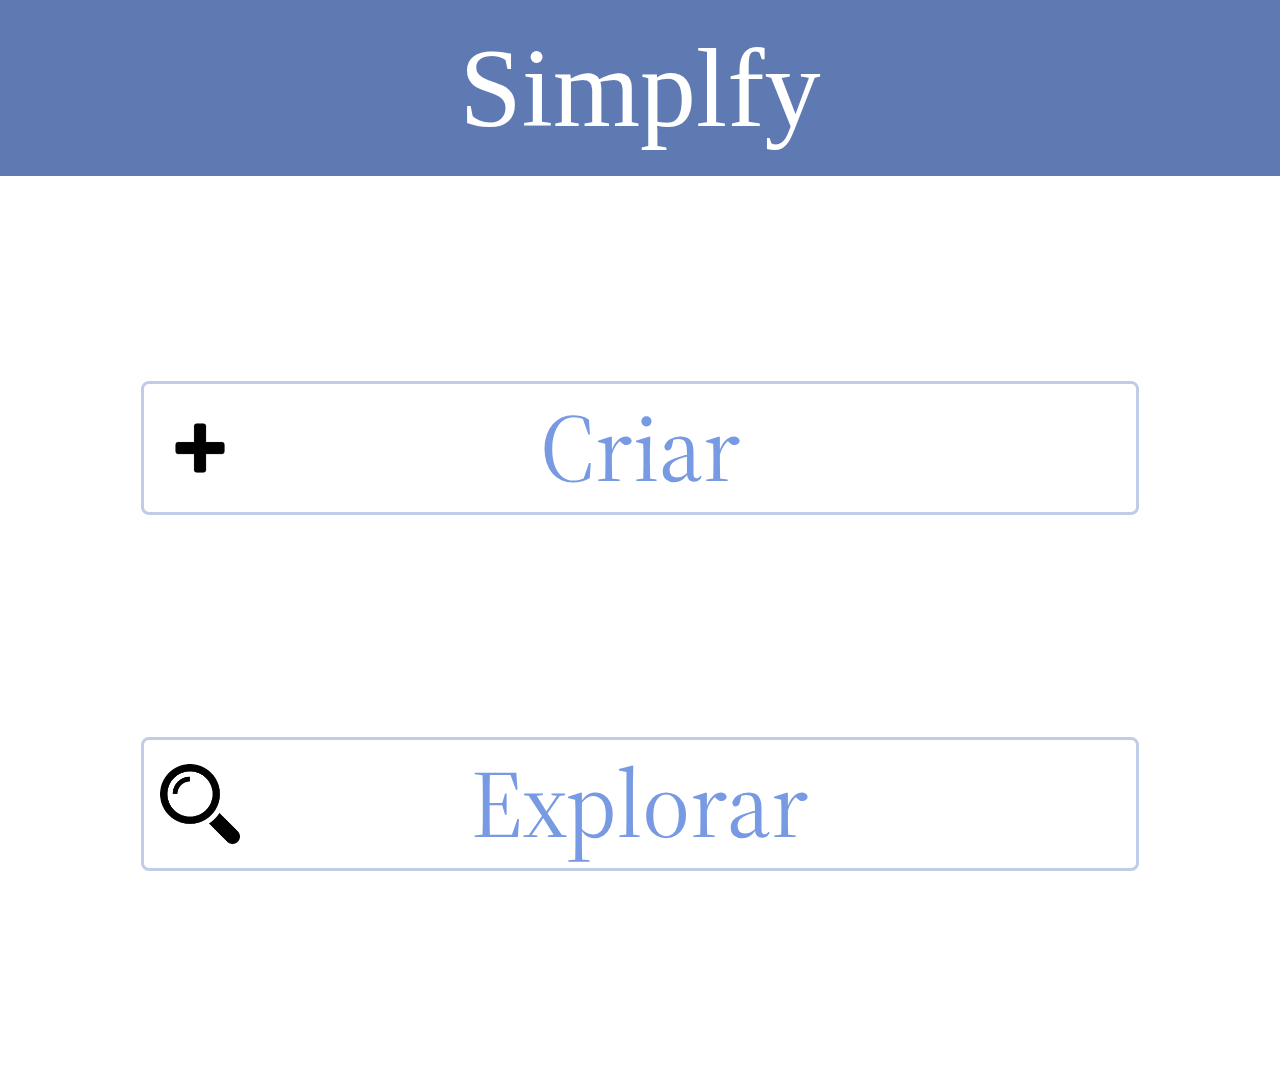
<file: index.html>
<!DOCTYPE html>
<html lang="pt-BR">
    <head>
        <title>Nome do App</title>
        <meta charset="UTF-8">
        <meta name="viewport" content="width=device-width, initial-scale=1.0">
        <link href="css/Reset.css" rel="stylesheet">
        <link href="css/style_index.css" rel="stylesheet">
        <script src="js/script_index.js"></script>
        <link rel="preconnect" href="https://fonts.googleapis.com">
        <link rel="preconnect" href="https://fonts.gstatic.com" crossorigin>
        <link href="https://fonts.googleapis.com/css2?family=Source+Serif+Pro:ital,wght@0,200;0,300;0,400;0,600;0,700;0,900;1,200;1,300;1,400;1,600;1,700;1,900&display=swap" rel="stylesheet">
    </head>
    <body>
        <header>
            <h1>
                Simplfy
            </h1>
        </header>
        <main>
            <div>
                <ul>
                    <li>
                        <a href='criar.html'>
                            <img src='Imagens/Mais.png' alt = 'Mais' width=10 height = 10> 
                            Criar
                        </a>
                    </li>
                    <li><a class="bloco" href="#"><img src='Imagens/Lupa.png' alt = 'Lupa' width=10 height = 10> Explorar </a></li>
                </ul>
            </div>
            <h2>
            </h2>
        </main>
    </body>
    
</html>
</file>
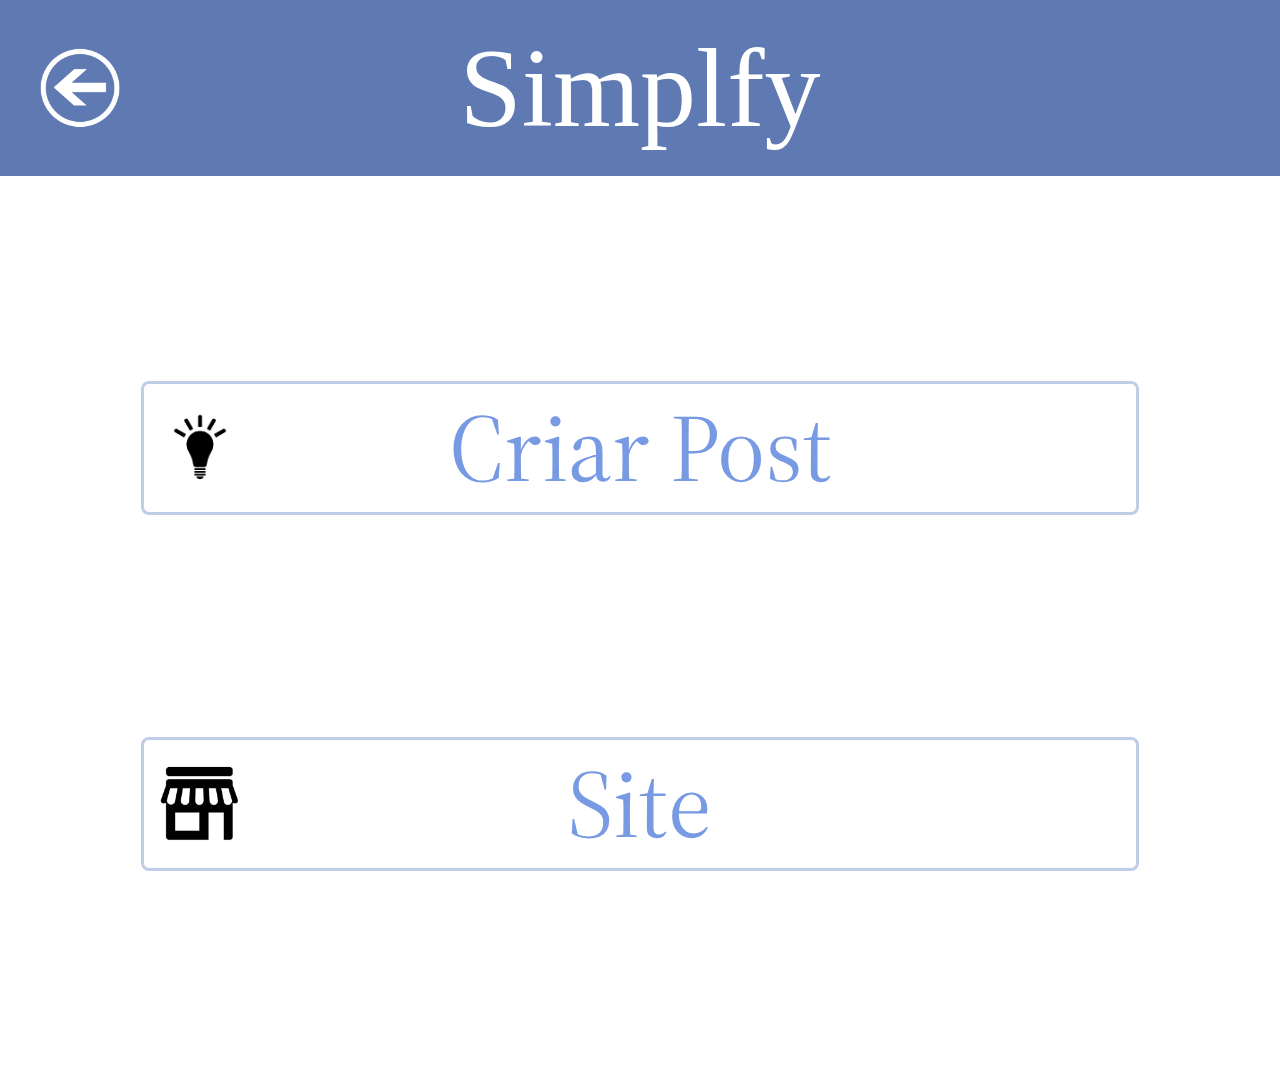
<file: criar.html>
<!DOCTYPE html>
<html lang='pt-BR'>
    <head>
        <title>Criar</title>
        <meta charset="UTF-8">
        <meta name="viewport" content="width=device-width, initial-scale=1.0">
        <link href="css/Reset.css" rel="stylesheet">
        <link href="css/style_index.css" rel="stylesheet">
        <link rel="preconnect" href="https://fonts.googleapis.com">
        <link rel="preconnect" href="https://fonts.gstatic.com" crossorigin>
        <link href="https://fonts.googleapis.com/css2?family=Source+Serif+Pro:ital,wght@0,200;0,300;0,400;0,600;0,700;0,900;1,200;1,300;1,400;1,600;1,700;1,900&display=swap" rel="stylesheet">
        
    </head>
    <body>
        <header>
            <a class="voltar" href="index.html"> <img src="Imagens/Voltar.png" alt="Voltar" width=5 height = 5></a>
            <h1>
                Simplfy
            </h1>
        </header>
        <main>
            <div>
                <ul>
                    <li>
                        <a href='criar_post.html'>
                            <img src='Imagens/Lampada.png' alt = 'Lampada' width=10 height = 10>
                            <p> Criar Post</p></a></li>
                    <li><a href="loja.html">
                        <img src='Imagens/Loja.png' alt = 'Loja' width=10 height = 10>
                        <p> Site </p></a></li>
                </ul>
            </div>
        </main>
    </body>
</html>
</file>
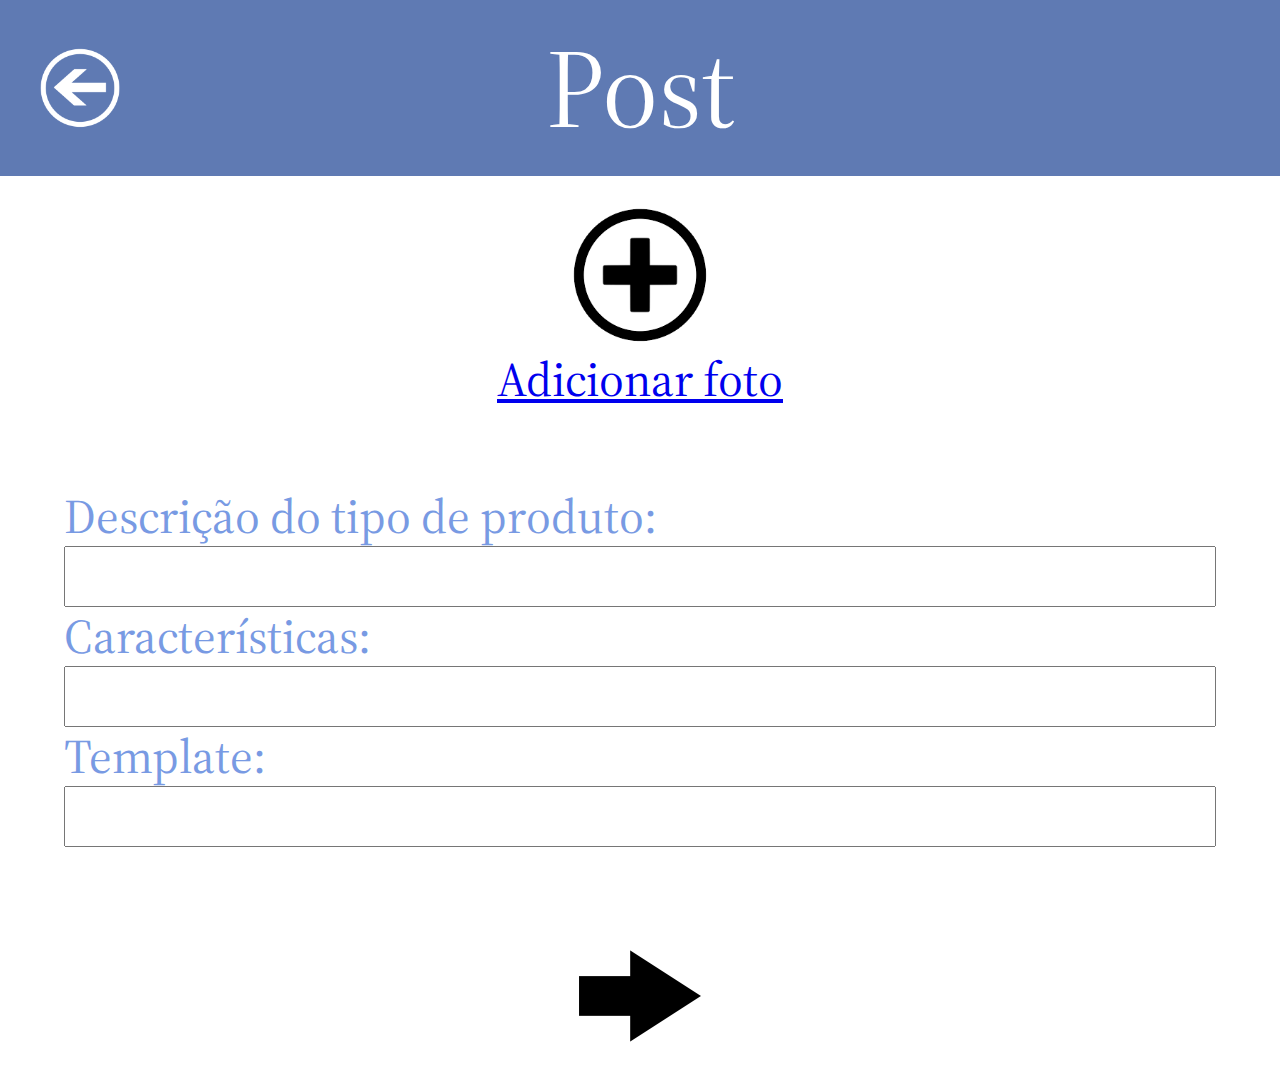
<file: criar_post.html>
<!DOCTYPE html>
<html lang='pt-BR'>
    <head>
        <title>Criar_post</title>
        <meta charset="UTF-8">
        <meta name="viewport" content="width=device-width, initial-scale=1.0">
        <link href="css/Reset.css" rel="stylesheet">
        <link href="css/style_post.css" rel="stylesheet">
        <script src="js/script_index.js"></script>
        <link rel="preconnect" href="https://fonts.googleapis.com">
        <link rel="preconnect" href="https://fonts.gstatic.com" crossorigin>
        <link href="https://fonts.googleapis.com/css2?family=Source+Serif+Pro:ital,wght@0,200;0,300;0,400;0,600;0,700;0,900;1,200;1,300;1,400;1,600;1,700;1,900&display=swap" rel="stylesheet">
    </head>
    <body>
        <header>
            <a class="voltar" href="criar.html"> <img class="imagem" src="Imagens/Voltar.png" alt="Voltar" ></a>
            <h1>
                Post
            </h1>
        </header>
        <main>
            <h2><a class="bloco" href='#'><img src="Imagens/Adicionar.png" alt = 'Adicionar foto' width="250" height="250">Adicionar foto</a></h2>

            <ul>
                <li>
                    <span>Descrição do tipo de produto:</span>
                    <input type="text">
                    <span> Características: </span>
                    <input type="text">
                    <span>Template:</span>
                    <input type="text">
                </li>
            </ul>
    
            <h3><a href='post_final.html'><img src="Imagens/Seta.png" alt = 'Proxima página' width="50" height="50"> </a></h3>
        </main>
    </body>
</html>
</file>
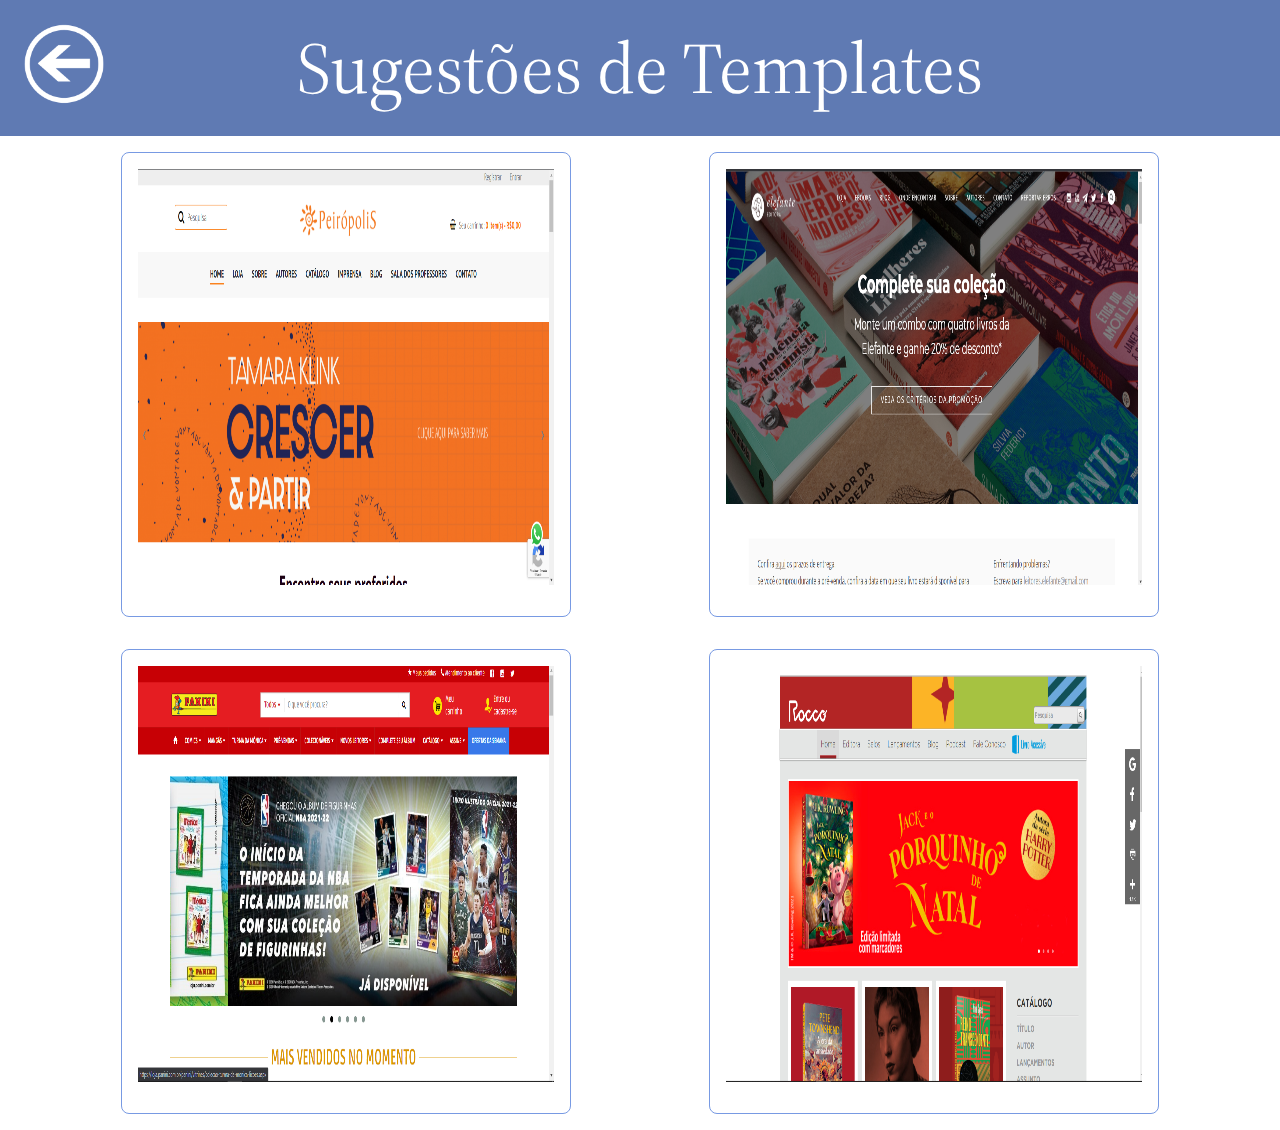
<file: livros.html>
<!DOCTYPE html>
<html lang='pt-BR'>
    <head>
        <title>Exemplos Livros</title>
        <meta charset="UTF-8">
        <meta name="viewport" content="width=device-width, initial-scale=1.0">
        <link href="css/Reset.css" rel="stylesheet">
        <link href="css/style_template.css" rel="stylesheet">
        <script src="js/script_template.js"></script>
        <link rel="preconnect" href="https://fonts.googleapis.com">
        <link rel="preconnect" href="https://fonts.gstatic.com" crossorigin>
        <link href="https://fonts.googleapis.com/css2?family=Source+Serif+Pro:ital,wght@0,200;0,300;0,400;0,600;0,700;0,900;1,200;1,300;1,400;1,600;1,700;1,900&display=swap" rel="stylesheet">
    </head>
    <body>
        <header>
            <a class="voltar" href="pagina_site.html"> <img class="imagem" src="Imagens/Voltar.png" alt="Voltar" ></a>
            <h1>
                Sugestões de Templates
            </h1>
        </header>
        <main>
            <div>
                <h2><a href='template.html'><img src='Imagens/Editora1.png' alt = 'Template1' width=300 height = 300> </a></h2>
                <h2><a class="t1" href="#"><img src='Imagens/Editora2.png' alt = 'Template2' width=300 height = 300> </a></h2>
                <h2><a class="t2" href="#"><img src='Imagens/editora3.png' alt = 'Template3' width=300 height = 300></a></h2>
                <h2><a class="t3" href="#"><img src='Imagens/editora4.png' alt = 'Template4' width=300 height = 300> </a></h2>
            </div>
        </main>
    </body>
</html>
</file>
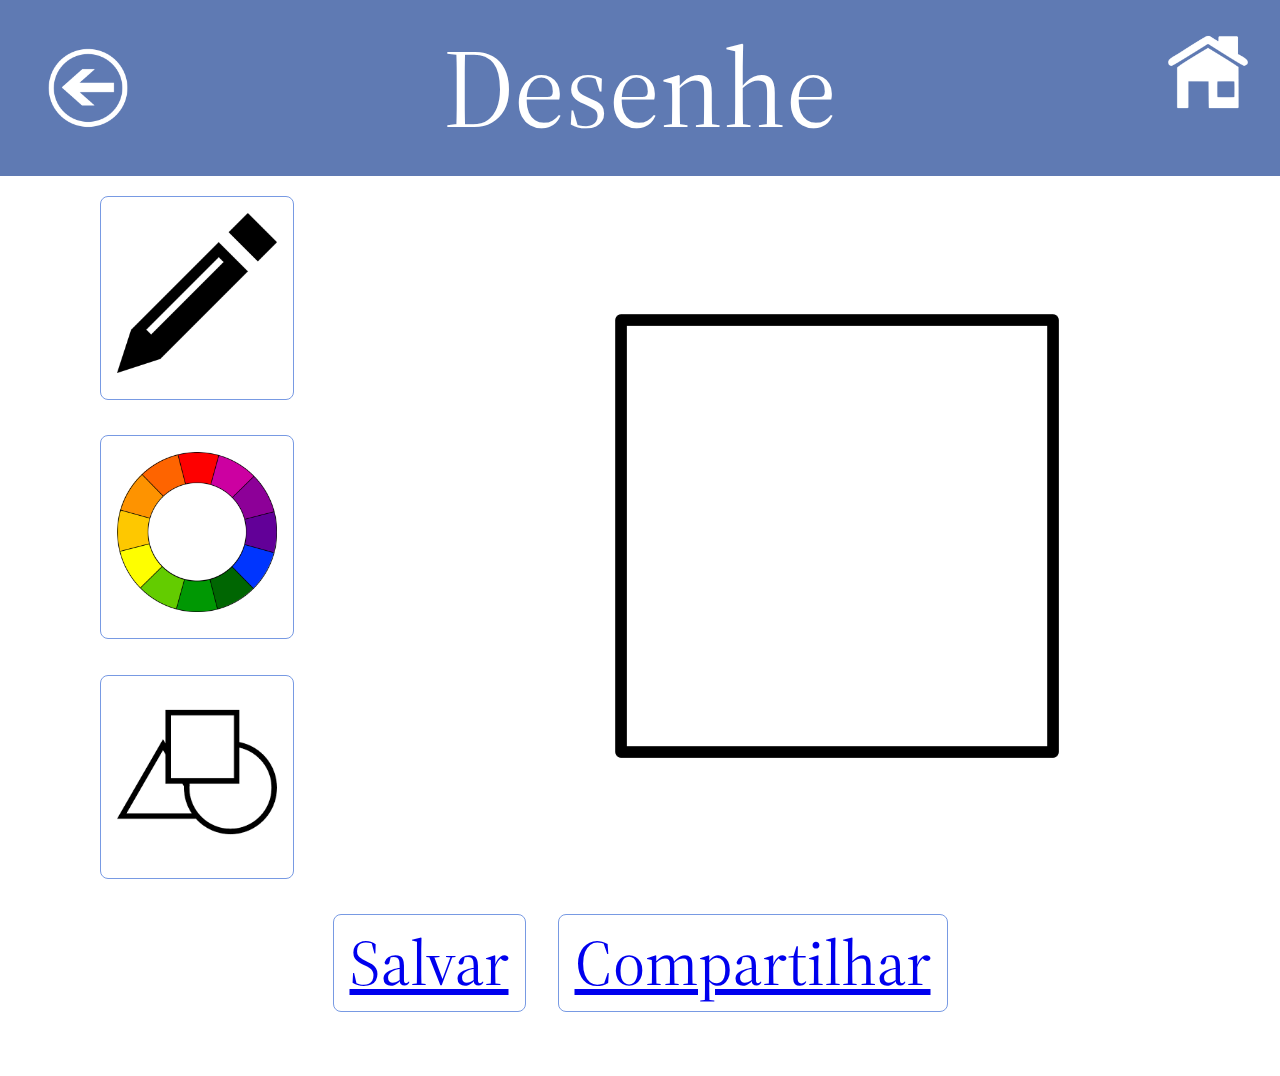
<file: logo.html>
<!DOCTYPE html>
<html lang='pt-BR'>
    <head>
        <title>Logo</title>
        <meta charset="UTF-8">
        <meta name="viewport" content="width=device-width, initial-scale=1.0">
        <link href="css/Reset.css" rel="stylesheet">
        <link href="css/style_logo.css" rel="stylesheet">
        <script src="js/script_logo.js"></script>
        <link rel="preconnect" href="https://fonts.googleapis.com">
        <link rel="preconnect" href="https://fonts.gstatic.com" crossorigin>
        <link href="https://fonts.googleapis.com/css2?family=Source+Serif+Pro:ital,wght@0,200;0,300;0,400;0,600;0,700;0,900;1,200;1,300;1,400;1,600;1,700;1,900&display=swap" rel="stylesheet">
    </head>
    <body>
        <header>
            <a class="voltar" href="loja.html"> <img class="imagem" src="Imagens/Voltar.png" alt="Voltar" ></a>
            <h1>
                Desenhe
            </h1>
            <a class="menu" href="index.html"> <img class="imagem" src="Imagens/menu.png" alt="Menu" width="50" height="50"></a>
        </header>
        <main>
            <div>
                <ul class="imag">
                    <li><a href='#'><img src='Imagens/Lapis.png' alt = 'Lápis' width=10 height = 10></a></li>
                    <li><a href="#"><img src='Imagens/Cor.png' alt = 'Cores' width=10 height = 10></a></li>
                    <li><a href="#"><img src='Imagens/Forma.png' alt = 'Formas' width=10 height = 10></a></li>
                </ul>

                <h2><a href='#'><img src="Imagens/Quadrado.png" alt = 'Quadrado' width="250" height="250"></a></h2>
            </div>
            <div>
                <ul class="palavras">
                    <li><a class="salvar" href='#'> Salvar</a></li>
                    <li><a class="compartilhar" href="#"> Compartilhar </a></li>
                </ul>
            </div>
        </main>
    </body>
</html>
</file>
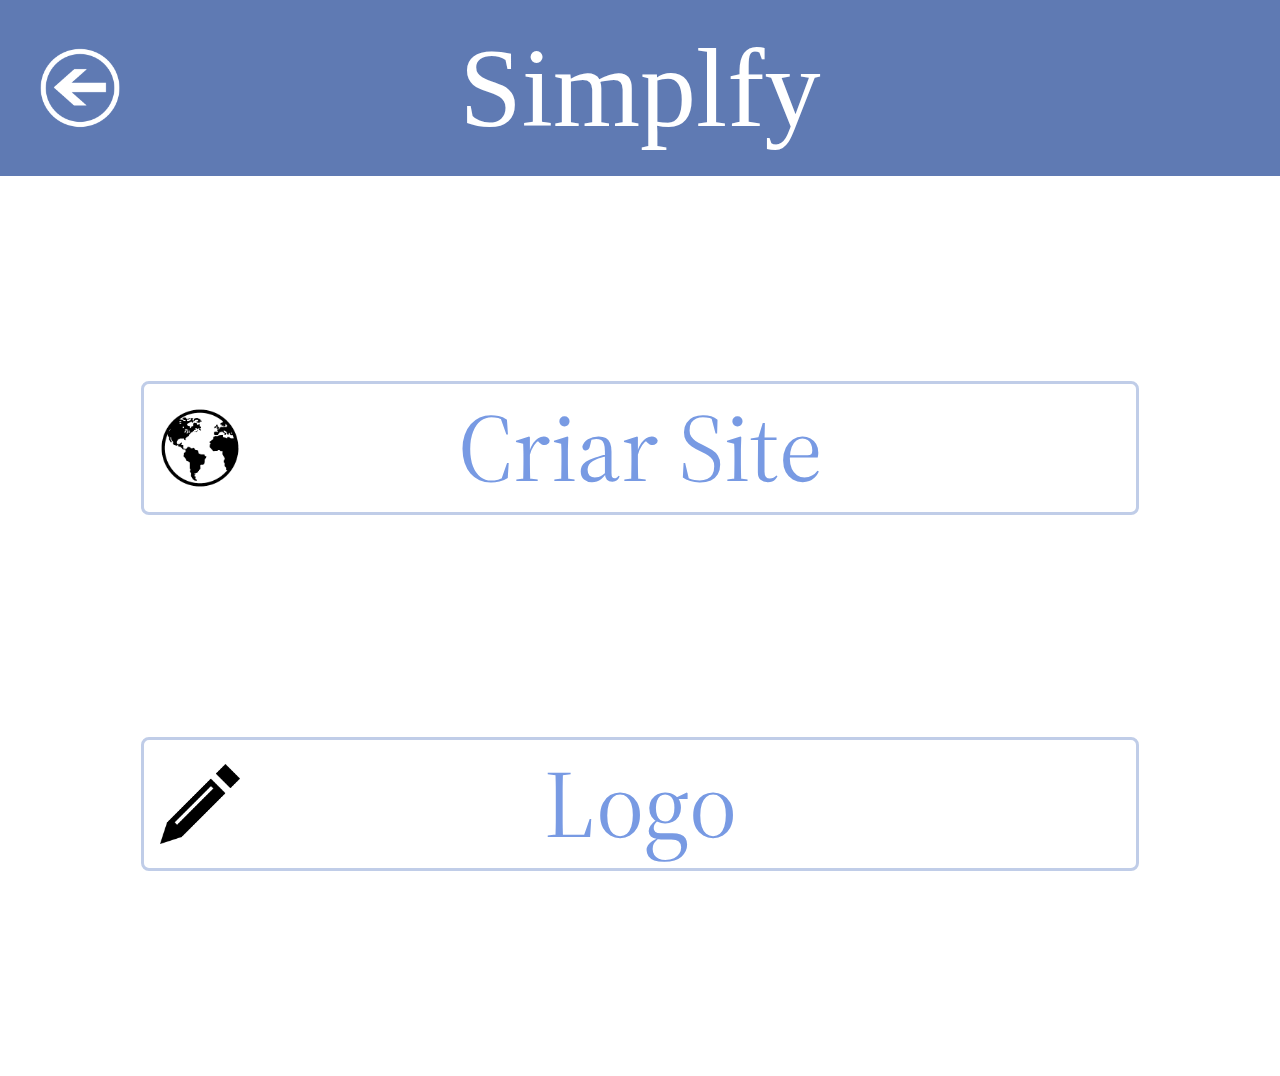
<file: loja.html>
<!DOCTYPE html>
<html lang='pt-BR'>
    <head>
        <title>Loja</title>
        <meta charset="UTF-8">
        <meta name="viewport" content="width=device-width, initial-scale=1.0">
        <link href="css/Reset.css" rel="stylesheet">
        <link href="css/style_index.css" rel="stylesheet">
        <link rel="preconnect" href="https://fonts.googleapis.com">
        <link rel="preconnect" href="https://fonts.gstatic.com" crossorigin>
        <link href="https://fonts.googleapis.com/css2?family=Source+Serif+Pro:ital,wght@0,200;0,300;0,400;0,600;0,700;0,900;1,200;1,300;1,400;1,600;1,700;1,900&display=swap" rel="stylesheet">
    </head>
    <body>
        <header>
            <a class="voltar" href="criar.html"> <img class="imagem" src="Imagens/Voltar.png" alt="Voltar" ></a>
            <h1>
                Simplfy
            </h1>
        </header>
        <main>
            <div>
                <ul>
                    <li><a href='pagina_site.html'><img src='Imagens/Mundo.png' alt = 'Mundo' width=10 height = 10> Criar Site</a></li>
                    <li><a href="logo.html"><img src='Imagens/Lapis.png' alt = 'Lapis' width=10 height = 10> Logo </a></li>
                </ul>
            </div>
        </main>
    </body>
</html>
</file>
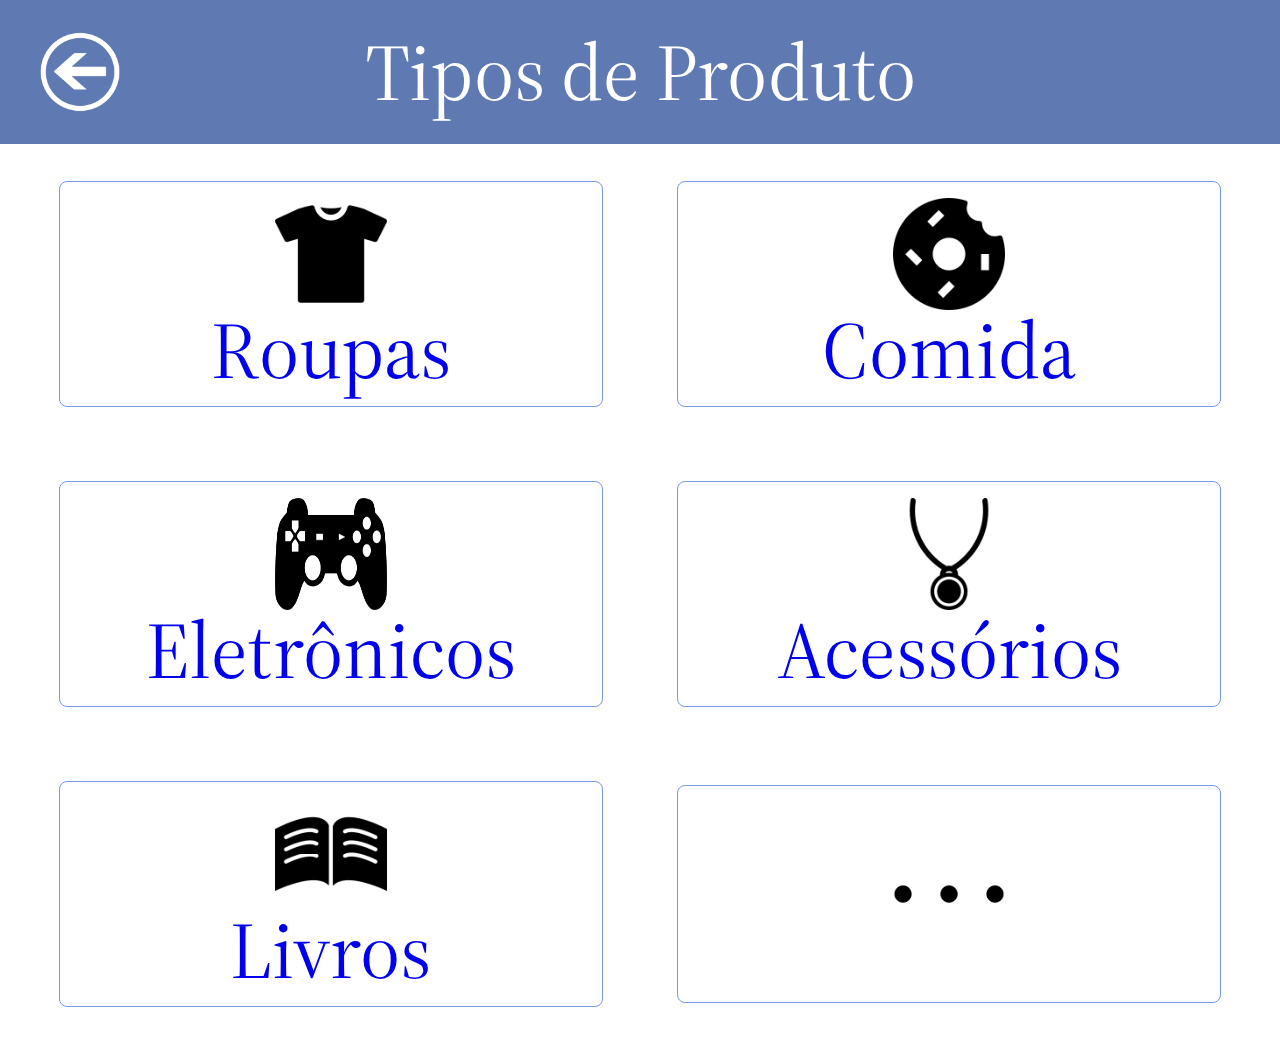
<file: pagina_site.html>
<!DOCTYPE html>
<html lang='pt-BR'>
    <head>
        <title>Página/Site</title>
        <meta charset="UTF-8">
        <meta name="viewport" content="width=device-width, initial-scale=1.0">
        <link href="css/Reset.css" rel="stylesheet">
        <link href="css/style_tipos.css" rel="stylesheet">
        <script src="js/script_pag_site.js"></script>
        <link rel="preconnect" href="https://fonts.googleapis.com">
        <link rel="preconnect" href="https://fonts.gstatic.com" crossorigin>
        <link href="https://fonts.googleapis.com/css2?family=Source+Serif+Pro:ital,wght@0,200;0,300;0,400;0,600;0,700;0,900;1,200;1,300;1,400;1,600;1,700;1,900&display=swap" rel="stylesheet">
    </head>
    <body>
        <header>
            <a class="voltar" href="loja.html"> <img class="imagem" src="Imagens/Voltar.png" alt="Voltar" ></a>
            <h1>
                Tipos de Produto
            </h1>    
        </header>
        <main>
            <div>
                <ul>
                    <li><a class="roupa" href='#'><img src='Imagens/Roupa.png' alt = 'Roupa' width=10 height = 10> Roupas</a></li>
                    <li><a class="rosquinha" href="#"><img src='Imagens/rosquinha.png' alt = 'Rosquinha' width=10 height = 10> Comida </a></li>
                    <li><a class="controle" href="#"><img src='Imagens/Controle.png' alt = 'Controle' width=10 height = 10> Eletrônicos </a></li>
                    <li><a class="acessorio" href="#"><img src='Imagens/Acessorio.png' alt = 'Acessorio' width=10 height = 10> Acessórios </a></li>
                    <li><a href="livros.html"><img src='Imagens/Livro.png' alt = 'Livro' width=10 height = 10> Livros </a></li>
                    <li><a class="outros" href="#"><img class="etc" src='Imagens/Pontos.png' alt = 'Pontos' width=15 height = 15></a></li>
                </ul>      
            </div>
        </main>
    </body>
</html>
</file>
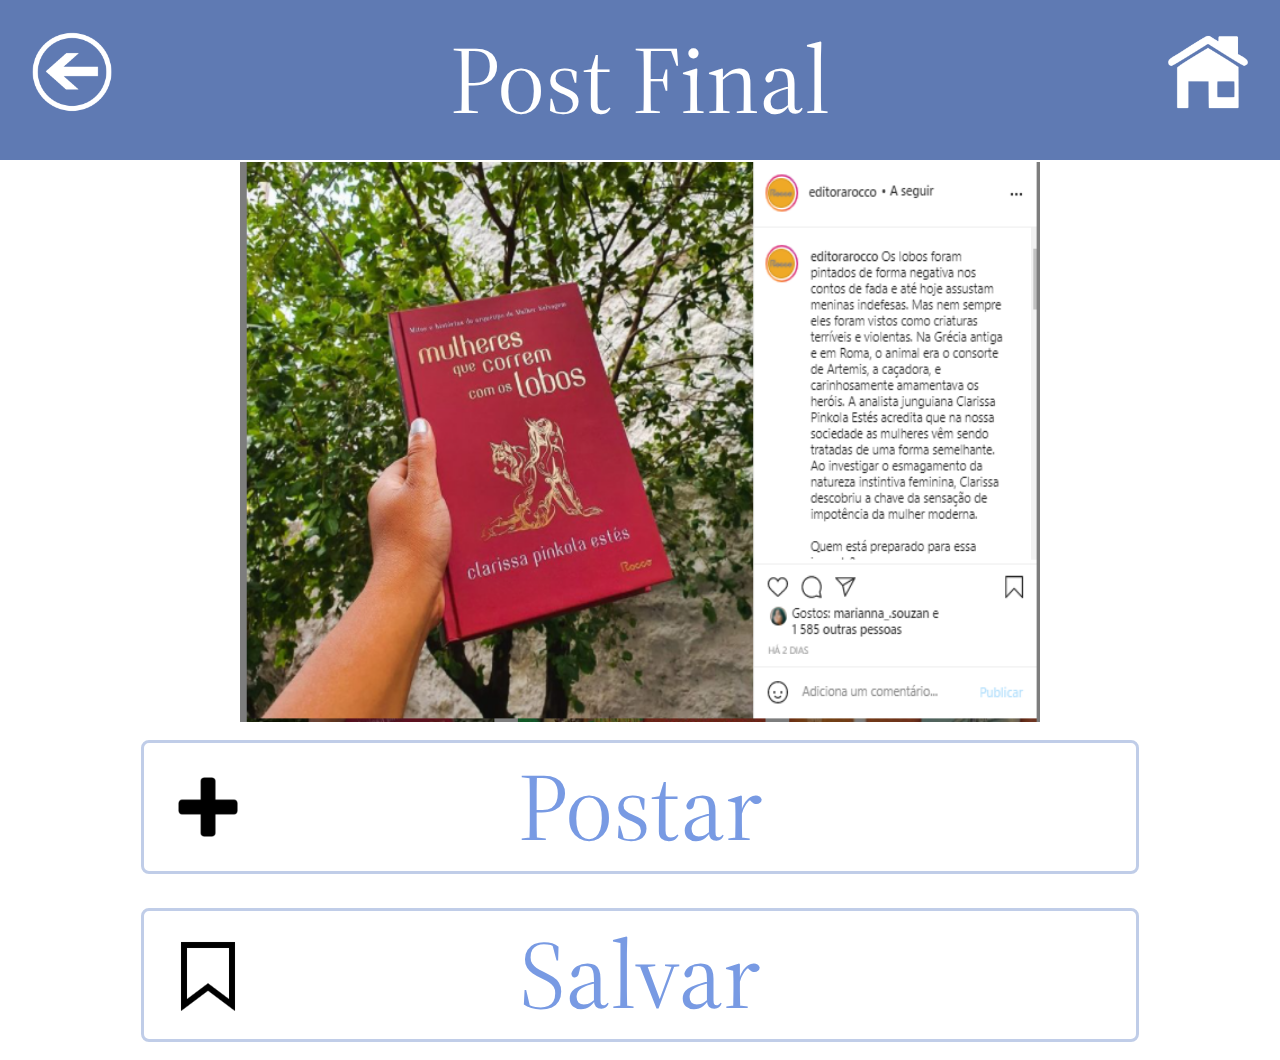
<file: post_final.html>
<!DOCTYPE html>
<html lang='pt-BR'>
    <head>
        <title>Post Final</title>
        <meta charset="UTF-8">
        <meta name="viewport" content="width=device-width, initial-scale=1.0">
        <link href="css/Reset.css" rel="stylesheet">
        <link href="css/style_post_final.css" rel="stylesheet">
        <script src="js/script_post_final.js"></script>
        <link rel="preconnect" href="https://fonts.googleapis.com">
        <link rel="preconnect" href="https://fonts.gstatic.com" crossorigin>
        <link href="https://fonts.googleapis.com/css2?family=Source+Serif+Pro:ital,wght@0,200;0,300;0,400;0,600;0,700;0,900;1,200;1,300;1,400;1,600;1,700;1,900&display=swap" rel="stylesheet">
    </head>
    <body>
        <header>
            <a class="voltar" href="criar_post.html"> <img class="imagem" src="Imagens/Voltar.png" alt="Voltar" width="50" height="50" ></a>
            <h1>
                Post Final 
            </h1>
            <a class="menu" href="index.html"> <img class="imagem" src="Imagens/menu.png" alt="Menu" width="50" height="50"></a>
        </header>
        <main>
            <div>

                <h2><img src="Imagens/Post.png" alt = 'Post Final' width="400" height="300"></h2>
                <h3 class="postar"><img src="Imagens/Mais.png" alt = 'Compartilhar' width="50" height="50"><p>Postar</p></h3>
                <h3 class="dwnl"><img src="Imagens/download.png" alt = 'dowload' width="50" height="50"><p></p>Salvar</p></h3>
            </div>
        </main>
    </body>
</html>
</file>
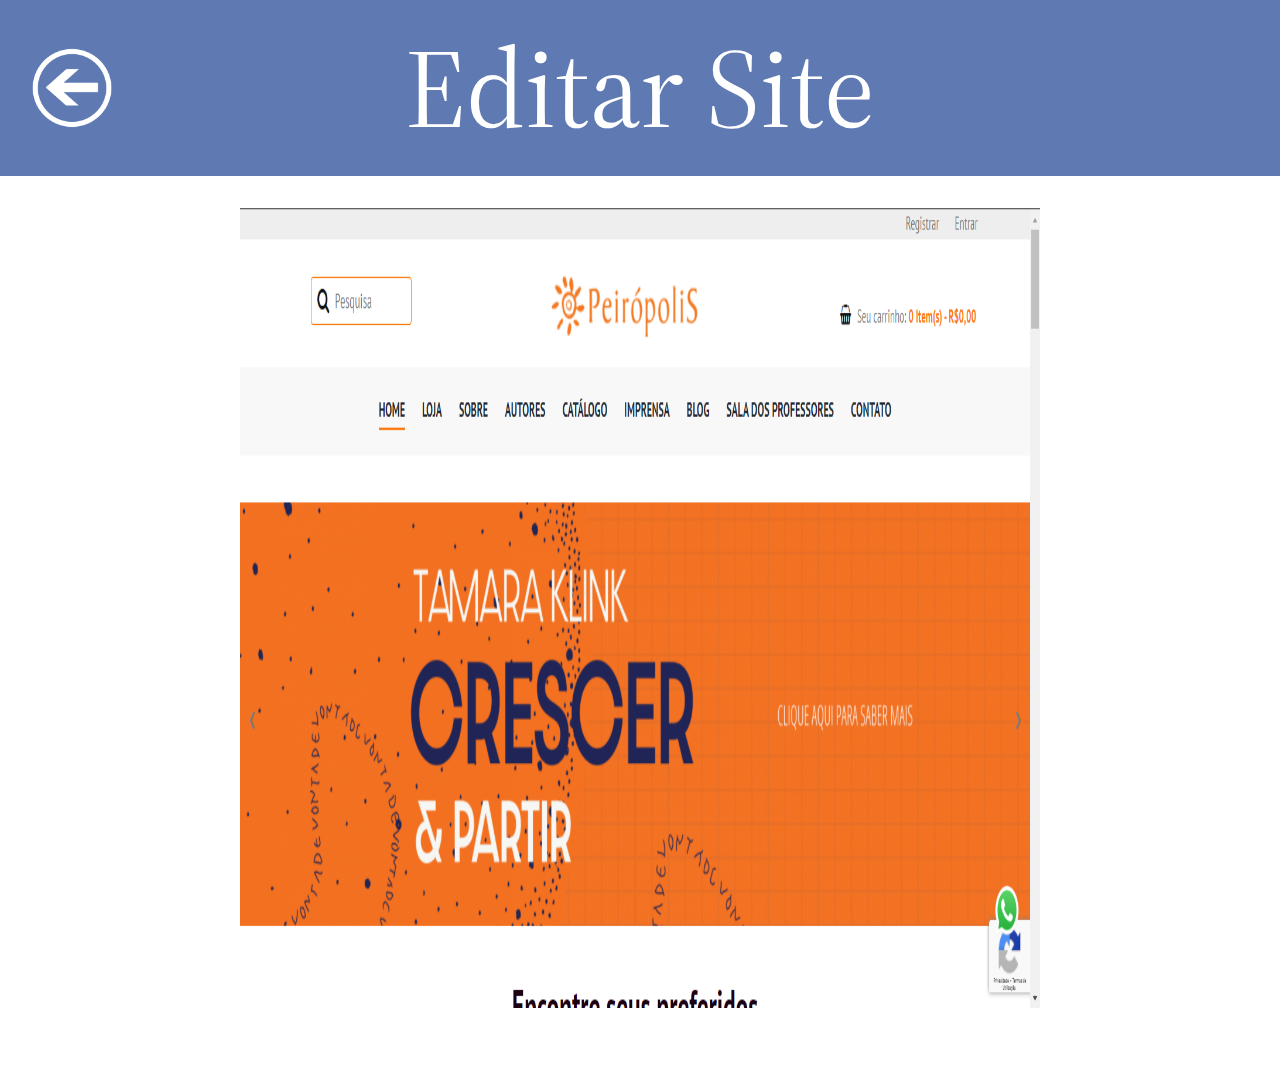
<file: template.html>
<!DOCTYPE html>
<html lang='pt-BR'>
    <head>
        <title>Página/Site</title>
        <meta charset="UTF-8">
        <meta name="viewport" content="width=device-width, initial-scale=1.0">
        <link href="css/Reset.css" rel="stylesheet">
        <link href="css/style_ajuste.css" rel="stylesheet">
        <link rel="preconnect" href="https://fonts.googleapis.com">
        <link rel="preconnect" href="https://fonts.gstatic.com" crossorigin>
        <link href="https://fonts.googleapis.com/css2?family=Source+Serif+Pro:ital,wght@0,200;0,300;0,400;0,600;0,700;0,900;1,200;1,300;1,400;1,600;1,700;1,900&display=swap" rel="stylesheet">

    </head>
    <body>
        <header>
            <a class="voltar" href="livros.html"> <img class="imagem" src="Imagens/Voltar.png" alt="Voltar" ></a>
            <h1>
                Editar Site
            </h1>
        </header>
        <main>
            <div>
                <h2><a href='#'><img src='Imagens/Editora1.png' alt = 'Template1' width=300 height = 300> </a></h2>
            </div>
        </main>
    </body>
</html>
</file>
<file: css/style_index.css>
html, body, main{
    height: 100%;
}

main{
    display: flex;
    flex-direction: column;
}

div{
    display: flex;
    height: 100%;
}

ul{
    display: flex;
    flex-grow: 1;
    flex-direction: column;
    justify-content: space-evenly;
}

li{
    display: flex;
    justify-content: space-evenly;
    align-items: center;
}

a{
    display: block;
    margin: 1rem;
    border: .2rem solid #C0CDE8;
    padding: 1rem 1rem 1rem 1rem;
    border-radius: .5rem;
    font-size: 6rem;
    width: 75%;
    text-align: center;
    color: #789AE3;
    font-family: 'Source Serif Pro', serif;
    text-decoration: none;
}

img{
    padding-top: .5rem;
    width: 5rem;
    height: 5rem;
    display: flex;
    justify-content: flex-start;
    position: absolute;
}

.voltar{
    display: flex;
    border: 0;
    width: 10%;
    flex-grow: 0;
    position: absolute;
    padding: 1.5rem;
}

h1{
    display: flex;
    justify-content: center;
    padding: 2rem;
    color: white;
    font-size: 7rem;
    flex-grow: 1;
}

header{
    display: flex;
    background-color: #5F7AB3;
}

.hidden{
    display: none;
}

.x{
    top: 20rem;
    height: 15rem;
    width: 15rem;
}

.dir{
    display: flex;
    flex-direction: column;
    align-items: center;
}
</file>
<file: css/style_post.css>
html, body{
    width: 100%;
    height: 100%;
    font-family: 'Source Serif Pro', serif;
}
header{
    padding: 2rem;
    font-size: 7rem;
    text-align: center;
    background-color: #5F7AB3;
}

h1{
    color: white;
}

main{
    display: flex;
    flex-direction: column;
    height: 100%;
    justify-content: space-evenly;
    font-size: 2rem;
}

h2{
    flex-grow: 1;
    display: flex;
    align-items: center;
    justify-content: center;
    color: #C0CDE8;
}

a{
    display: flex;
    flex-direction: column;
    font-size: 3rem;
}

ul{
    display: flex;
    flex-grow: 1;
    flex-direction: column;
    font-size: 3rem;
    padding: 4rem;
}

img{
    height: 10rem;
    width: 10rem;
    align-self: center;
}

input[type="text"]{
    font-size: 3rem;
}

li{
    display: flex;
    flex-direction: column;
    color: #789AE3;
    justify-content: space-evenly;
    flex-grow: 1;
}

.voltar{
    display: flex;
    border: 0;
    left: 1.5rem;
    width: 5rem;
    height: 5rem;
    justify-content: center;
    align-items: center;
    position: absolute;
    padding: 1rem;
}

.imagem{
    width: 5rem;
    height: 5rem;
}

.hidden{
    display: none;
}

.x{
    height: 15rem;
    width: 15rem;
}

.dir{
    display: flex;
    flex-direction: column;
    align-items: center;
}
</file>
<file: css/style_template.css>
html, body, main{
    height: 100%;
    font-family: 'Source Serif Pro', serif;
}

header{
    display: flex;
    justify-content: center;
    font-size: 4.5rem;
    background-color: #5F7AB3;
}

img{
    height: 26rem;
    width: 26rem;
}

h2{
    display: flex;
    align-items: center;
}

a{
    display: block;
    margin: 1rem;
    border: .1rem solid #789AE3;
    padding: 1rem 1rem 1rem 1rem;
    border-radius: .5rem;
    font-size: 6rem;
}

div{
    display: flex;
    flex-wrap: wrap;
    justify-content: space-evenly;
    height: 100%;
}

h1{
    padding: 2rem;
    color: white;
}

.imagem{
    width: 5rem;
    height: 5rem;
    display: flex;
    justify-content: flex-start;
}

.voltar{
    display: flex;
    border: 0;
    position: absolute;
    left: 0;
    margin: 0;
    padding: 1.5rem;
}

.hidden{
    display: none;
}

.x{
    height: 15rem;
    width: 15rem;
}
</file>
<file: css/style_logo.css>
html, body, main{
    height: 100%;
    font-family: 'Source Serif Pro', serif;
}

header{
    display: flex;
    justify-content: center;
    font-size: 7rem;
    padding: 2rem;
    background-color: #5F7AB3;
}

div{
    display: flex;
    justify-content: space-around;
}

.imag{
    display: flex;
    flex-direction: column;
    justify-content: space-evenly;
}

h2 img{
    height: 45rem;
    width: 45rem;
}

ul img{
    height: 10rem;
    width: 10rem;
}

li{
    margin: 1rem;
    border: .1rem solid #789AE3;
    padding: 1rem 1rem 1rem 1rem;
    border-radius: .5rem;
    font-size: 4rem;
    text-align: center;
    color: #C0CDE8;
}

.palavras{
    display: flex;
}

h1{
    color: white;
}

.voltar{
    display: flex;
    border: 0;
    left: 2rem;
    width: 5rem;
    height: 5rem;
    justify-content: center;
    align-items: center;
    position: absolute;
    padding: 1rem;
}

.imagem{
    width: 5rem;
    height: 5rem;
}

.hidden{
    display: none;
}

.check{
    height: 10rem;
    width: 10rem;
}

.dir{
    display: flex;
    flex-direction: column;
    align-items: center;
}

.menu{
    display: flex;
    border: 0;
    right: 2rem;
    width: 5rem;
    height: 5rem;
    justify-content: center;
    align-items: center;
    position: absolute
}
</file>
<file: css/style_tipos.css>
html, body{
    height: 100%;
}

header{
    display: flex;
    justify-content: center;
    font-size: 5rem;
    background-color: #5F7AB3;
}

main{
    display: flex;
    height: 100%;
    flex-direction: column;
}

div{
    display: flex;
    height: 100%;
}

ul{
    display: flex;
    flex-wrap: wrap;
    justify-content: space-evenly;
    font-size: 5rem;
}

li{
    display: flex;
    flex-direction: column;
    justify-content: center;
    width: 45%;
    color: #C0CDE8;
}

a{
    display: flex;
    margin: 1rem;
    border: .1rem solid #789AE3;
    padding: 1rem 1rem 1rem 1rem;
    border-radius: .5rem;
    flex-direction: column;
    align-items: center;
    text-decoration: none;
}

img{
    width: 7rem;
    height: 7rem;
    display: flex;
}

.etc{
    width: 11.5rem;
    height: 11.5rem;
}

h1{
    color: white;
    padding: 2rem;
}

body{
    font-family: 'Source Serif Pro', serif;
}

.voltar{
    display: flex;
    border: 0;
    left: 0;
    width: 5rem;
    height: 4rem;
    justify-content: center;
    align-items: center;
    position: absolute;
    padding: 1.5rem;
}

.imagem{
    width: 5rem;
    height: 5rem;
}

.hidden{
    display: none;
}

.x{
    height: 13rem;
    width: 13rem;
}

.dir{
    display: flex;
    flex-direction: column;
    align-items: center;
}
</file>
<file: css/style_post_final.css>
html, body{
    height: 100%;
}

h1{
    display: flex;
    justify-content: center;
    font-size: 6rem;
    color: white;
}

main{
    height: 100%;
    display: flex;
}

div{
    display: flex;
    height: 100%;
    width: 100%;
    flex-direction: column;
    justify-content: space-evenly;
    align-items: center;
}

h2{
    display: flex;
}

h2 img{
    height: 35rem;
    width: 50rem;
}

h3{
    display: block;
    margin: 1rem;
    border: .2rem solid #C0CDE8;
    padding: 1rem 1rem 1rem 1rem;
    border-radius: .5rem;
    font-size: 6rem;
    width: 75%;
    text-align: center;
    color: #789AE3;
}

h3 img{
    width: 6rem;
    height: 6rem;
    display: flex;
    justify-content: flex-start;
    position: absolute;
}

body{
    font-family: 'Source Serif Pro', serif;
}

.voltar{
    display: flex;
    border: 0;
    left: 2rem;
    width: 5rem;
    height: 5rem;
    justify-content: center;
    align-items: center;
    position: absolute;
}

.imagem{
    width: 5rem;
    height: 5rem;
}

.hidden{
    display: none;
}

.check{
    height: 10rem;
    width: 10rem;
}

header{
    padding: 2rem;
    background-color: #5F7AB3;
}

.menu{
    display: flex;
    border: 0;
    right: 2rem;
    top: 2rem;
    width: 5rem;
    height: 5rem;
    justify-content: center;
    align-items: center;
    position: absolute;
}
</file>
<file: css/style_ajuste.css>
html, body{
    height: 100%;
}

header{
    display: flex;
    justify-content: center;
    font-size: 7rem;
    padding: 2rem;
    background-color: #5F7AB3;
}

main{
    height: 100%;
    display: flex;
    justify-content: center;
}

div{
    display: flex;
    padding: 2rem;
    align-items: flex-start;
}

h2{
    display: flex;
    justify-content: center;
}

img{
    height: 50rem;
    width: 50rem;
}

h1{
    color: white;
    font-family: 'Source Serif Pro', serif;
}

.voltar{
    display: flex;
    border: 0;
    left: 1rem;
    width: 5rem;
    height: 5rem;
    justify-content: center;
    align-items: center;
    position: absolute;
    padding: 1rem;
}

.imagem{
    width: 5rem;
    height: 5rem;
}
</file>
